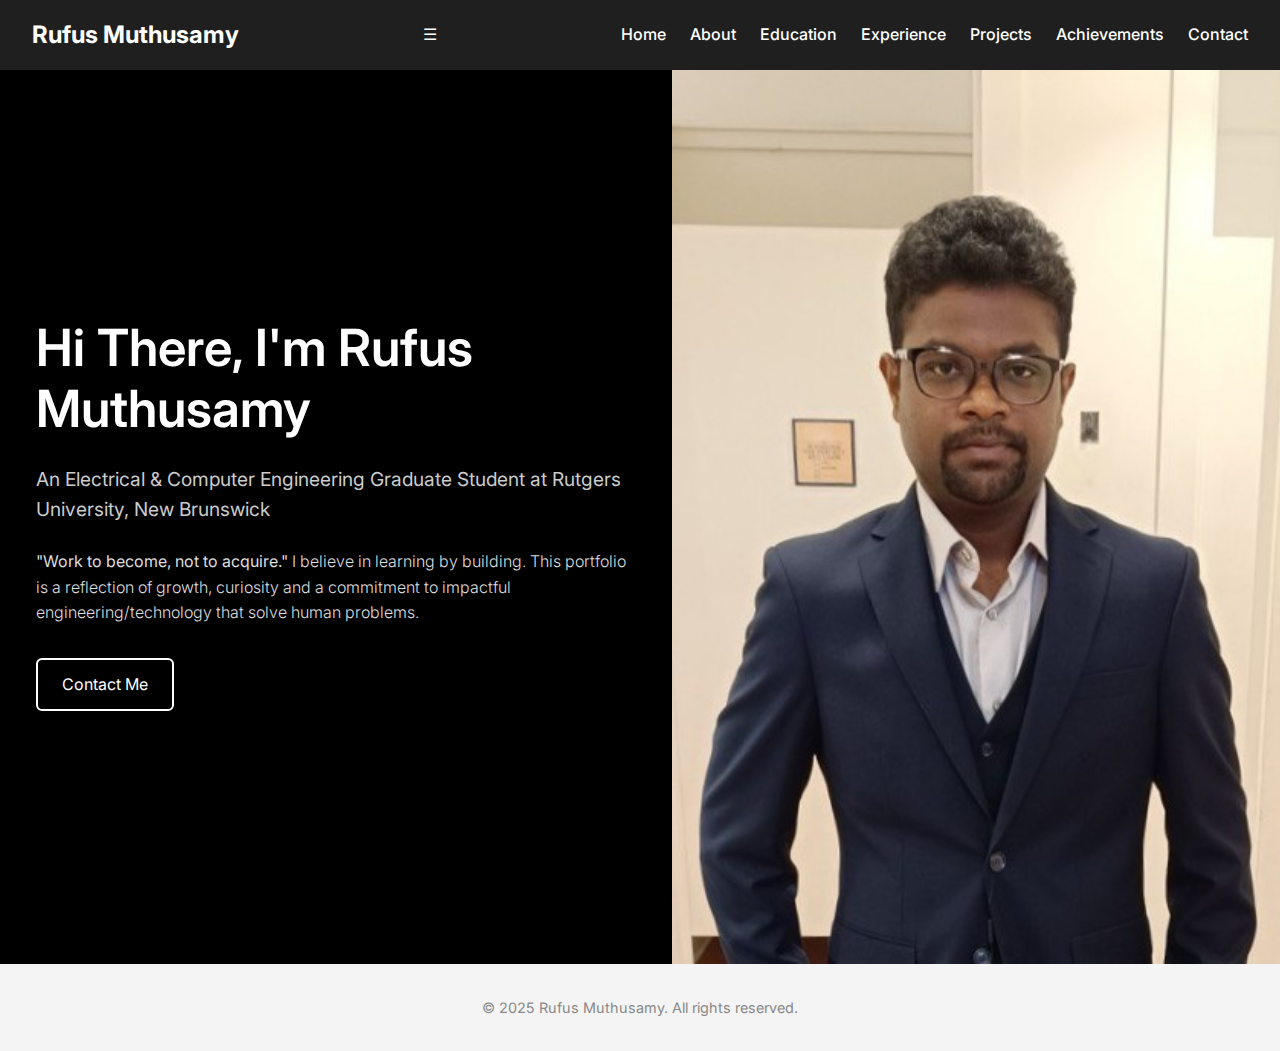
<file: index.html>
<!DOCTYPE html>
<html lang="en">
<head>
  <meta charset="UTF-8" />
  <meta name="viewport" content="width=device-width, initial-scale=1.0" />
  <title>Home | Rufus Muthusamy</title>
  <link rel="stylesheet" href="css/style.css" />
  <link href="https://fonts.googleapis.com/css2?family=Inter:wght@400;600&display=swap" rel="stylesheet" />
</head>
<body>
  <header>
    <h2>Rufus Muthusamy</h2>
    <div class="mobile-menu-icon" onclick="toggleMenu()">☰</div>
    <nav>
      <ul id="navLinks">
        <li><a href="index.html">Home</a></li>
        <li><a href="about.html">About</a></li>
        <li><a href="education.html">Education</a></li>
        <li><a href="experience.html">Experience</a></li>
        <li><a href="projects.html">Projects</a></li>
        <li><a href="achievements.html">Achievements</a></li>
        <li><a href="contact.html">Contact</a></li>
      </ul>
    </nav>
  </header>

  <section class="hero-section">
    <div class="hero-left">
      <div class="hero-content">
        <h1>Hi There, I'm Rufus<br>Muthusamy</h1>
        <p class="subheading">
          An Electrical & Computer Engineering Graduate Student at Rutgers University, New Brunswick
        </p>
        <p class="description"><strong>"Work to become, not to acquire."</strong>
          I believe in learning by building. This portfolio is a reflection of growth, curiosity and a commitment to impactful engineering/technology that solve human problems.
        </p>
        <a href="contact.html" class="btn">Contact Me</a>
      </div>
    </div>
    <div class="hero-right">
      <img src="images/profile.jpg" alt="Profile Image" />
    </div>
  </section>

  <footer>&copy; 2025 Rufus Muthusamy. All rights reserved.</footer>

  <!-- 📱 Mobile Menu Script -->
  <script>
    function toggleMenu() {
      const navLinks = document.getElementById('navLinks');
      navLinks.classList.toggle('show');
    }
  </script>
</body>
</html>
</file>
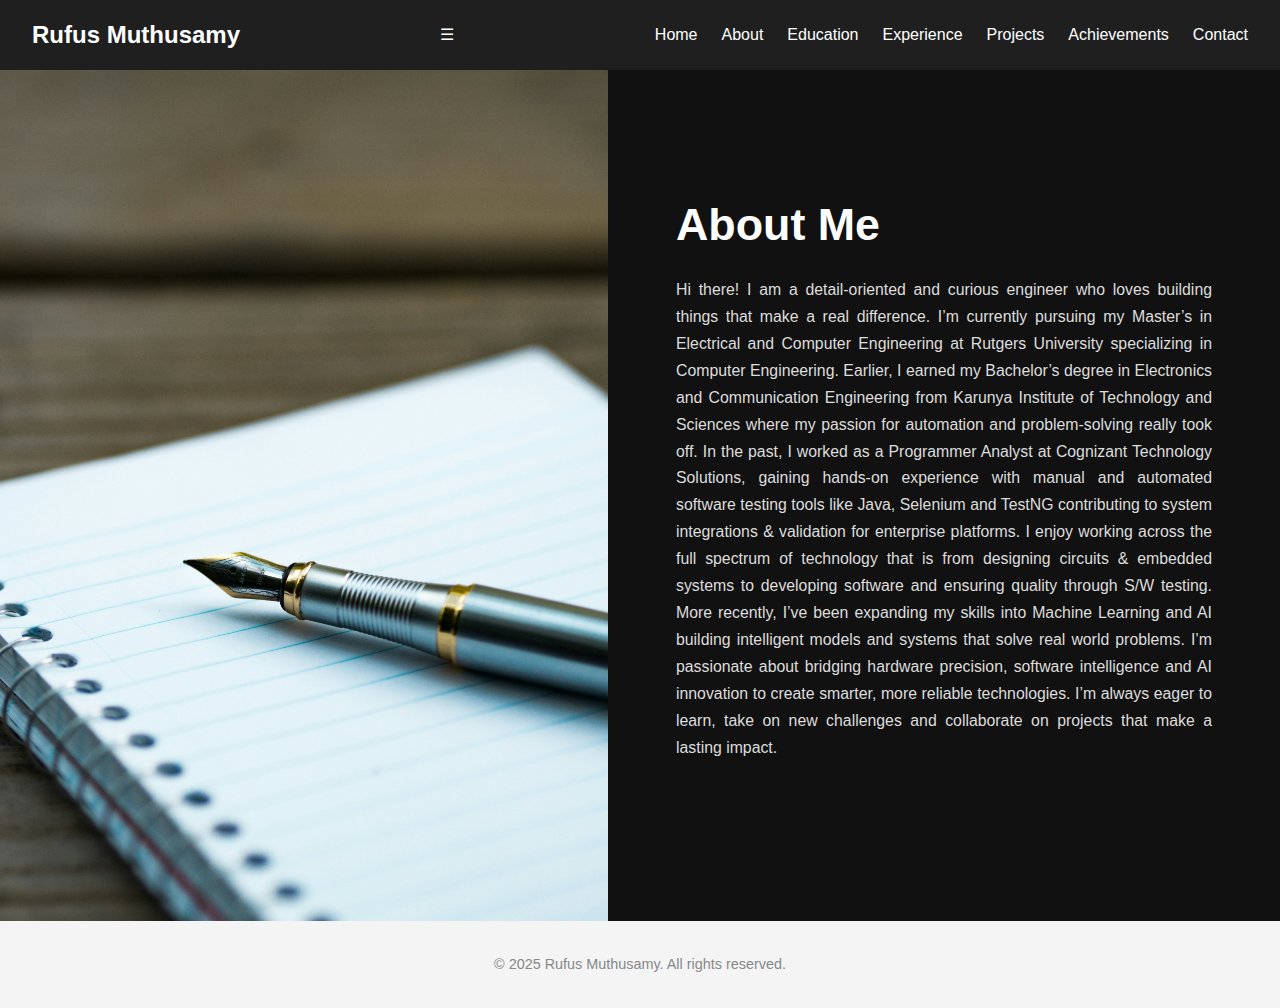
<file: about.html>
<!DOCTYPE html>
<html lang="en">
<head>
  <meta charset="UTF-8" />
  <meta name="viewport" content="width=device-width, initial-scale=1.0" />
  <title>About Me | Rufus Portfolio</title>
  <link rel="stylesheet" href="css/style.css" />
</head>
<body>
  <header>
    <h2>Rufus Muthusamy</h2>
    <div class="mobile-menu-icon" onclick="toggleMenu()">☰</div>
    <nav>
      <ul id="navLinks">
        <li><a href="index.html">Home</a></li>
        <li><a href="about.html">About</a></li>
        <li><a href="education.html">Education</a></li>
        <li><a href="experience.html">Experience</a></li>
        <li><a href="projects.html">Projects</a></li>
        <li><a href="achievements.html">Achievements</a></li>
        <li><a href="contact.html">Contact</a></li>
      </ul>
    </nav>
  </header>

  <section class="about-section">
    <div class="about-left">
      <img src="images/about.jpg" alt="About Image" />
    </div>
    <div class="about-right">
      <div class="about-content">
        <h1>About Me</h1>
        <p class="bio">
          Hi there! I am a detail-oriented and curious engineer who loves building things that make a real difference. I’m currently pursuing my Master’s in Electrical and Computer Engineering at Rutgers University specializing in Computer Engineering. Earlier, I earned my Bachelor’s degree in Electronics and Communication Engineering from Karunya Institute of Technology and Sciences where my passion for automation and problem-solving really took off. In the past, I worked as a Programmer Analyst at Cognizant Technology Solutions, gaining hands-on experience with manual and automated software testing tools like Java, Selenium and TestNG contributing to system integrations & validation for enterprise platforms.
          I enjoy working across the full spectrum of technology that is from designing circuits & embedded systems to developing software and ensuring quality through S/W testing. More recently, I’ve been expanding my skills into Machine Learning and AI building intelligent models and systems that solve real world problems. I’m passionate about bridging hardware precision, software intelligence and AI innovation to create smarter, more reliable technologies. I’m always eager to learn, take on new challenges and collaborate on projects that make a lasting impact.
        </p>
      </div>
    </div>
  </section>

  <footer>&copy; 2025 Rufus Muthusamy. All rights reserved.</footer>

  <!-- 📱 Mobile Menu Script -->
  <script>
    function toggleMenu() {
      const navLinks = document.getElementById('navLinks');
      navLinks.classList.toggle('show');
    }
  </script>
</body>
</html>
</file>
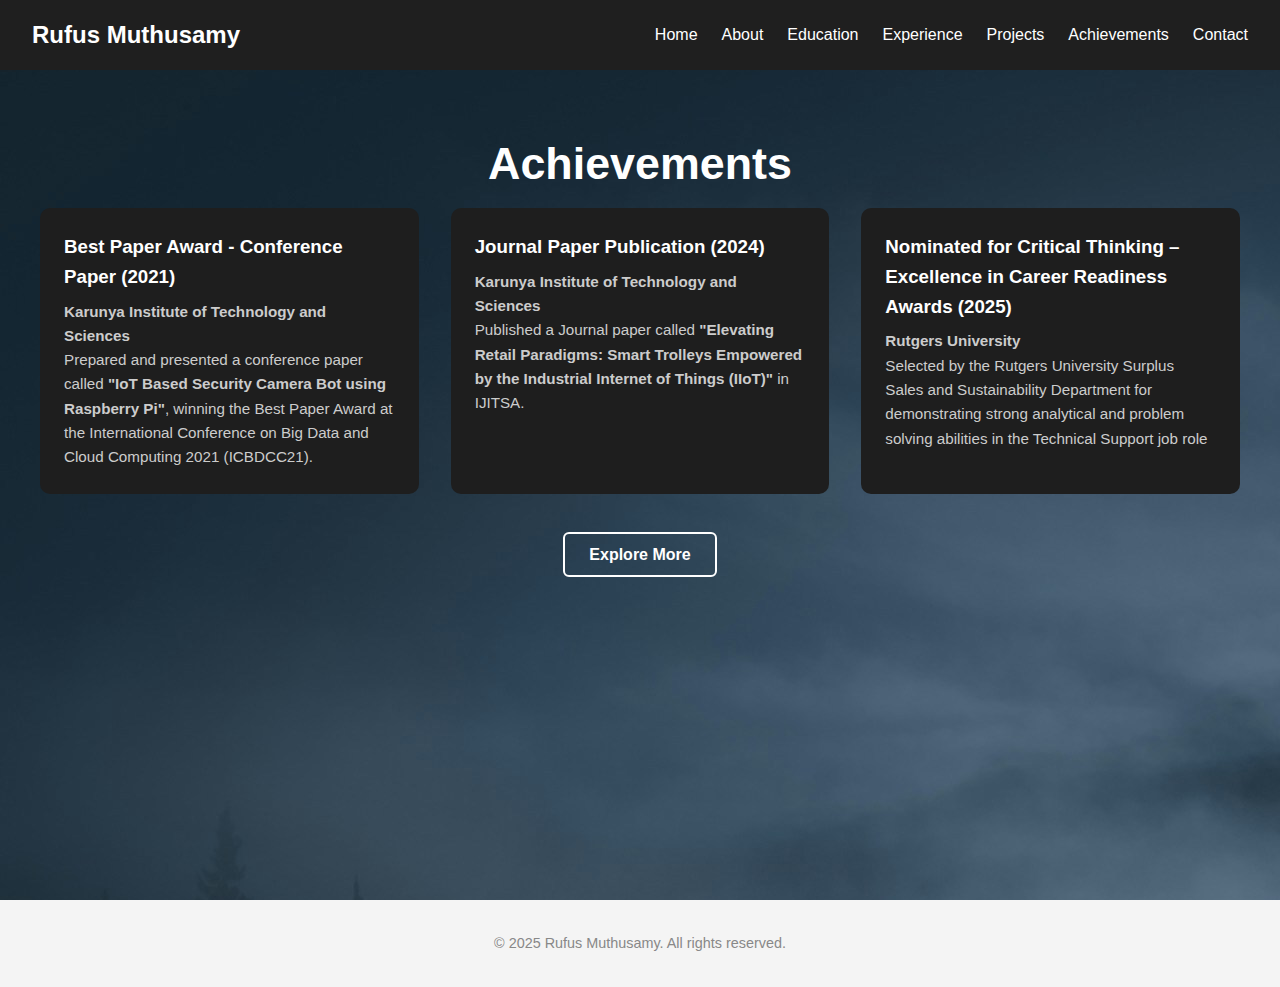
<file: achievements.html>
<!DOCTYPE html>
<html lang="en">
<head>
  <meta charset="UTF-8" />
  <meta name="viewport" content="width=device-width, initial-scale=1.0" />
  <title>Achievements | Rufus Portfolio</title>
  <link rel="stylesheet" href="css/style.css" />
</head>
<body>
  <header>
    <h2>Rufus Muthusamy</h2>
    <nav>
      <ul>
        <li><a href="index.html">Home</a></li>
        <li><a href="about.html">About</a></li>
        <li><a href="education.html">Education</a></li>
        <li><a href="experience.html">Experience</a></li>
        <li><a href="projects.html">Projects</a></li>
        <li><a href="achievements.html">Achievements</a></li>
        <li><a href="contact.html">Contact</a></li>
      </ul>
    </nav>
  </header>

  <section class="accomplishments-section">
    <div class="container">
      <h1>Achievements</h1>

      <div class="grid">
        <div class="card">
          <h3>Best Paper Award - Conference Paper (2021)</h3>
          <p><strong>Karunya Institute of Technology and Sciences</strong></p>
          <p>Prepared and presented a conference paper called <strong>"IoT Based Security Camera Bot using Raspberry Pi"</strong>, winning the Best Paper Award at the International Conference on Big Data and Cloud Computing 2021 (ICBDCC21).</p>
        </div>
        <div class="card">
          <h3>Journal Paper Publication (2024)</h3>
          <p><strong>Karunya Institute of Technology and Sciences</strong></p>
          <p>Published a Journal paper called <strong>"Elevating Retail Paradigms: Smart Trolleys Empowered by the Industrial Internet of Things (IIoT)"</strong> in IJITSA.</p>
        </div>
        <div class="card">
          <h3>Nominated for Critical Thinking – Excellence in Career Readiness Awards (2025)</h3>
          <p><strong>Rutgers University</strong></p>
          <p>Selected by the Rutgers University Surplus Sales and Sustainability Department for demonstrating strong analytical and problem solving abilities in the Technical Support job role</p>
        </div>
      </div>

      <div class="explore-button">
        <a href="experience.html" class="btn-outline">Explore More</a>
      </div>
    </div>
  </section>

  <footer>&copy; 2025 Rufus Muthusamy. All rights reserved.</footer>
</body>
</html>
</file>
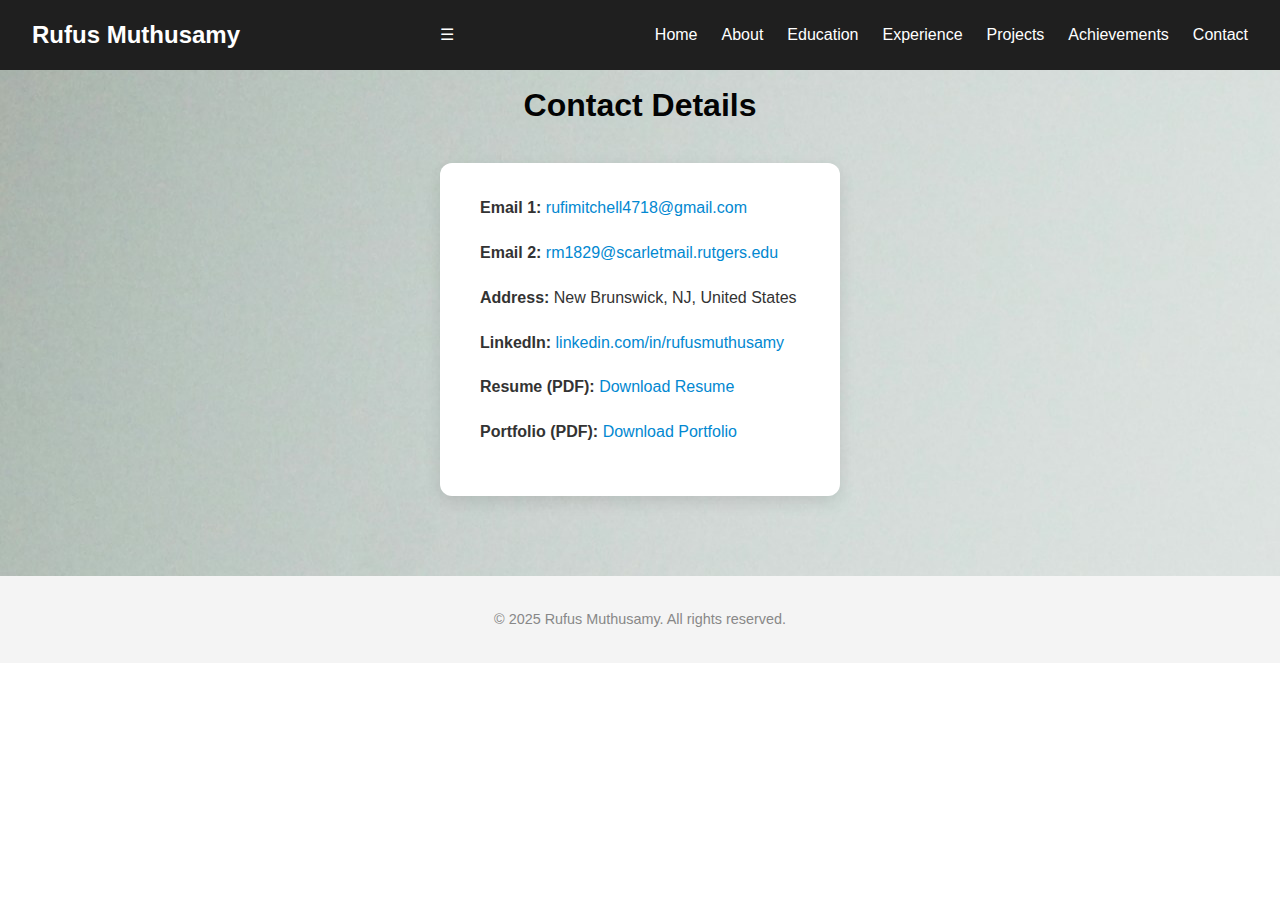
<file: contact.html>
<!DOCTYPE html>
<html lang="en">
<head>
  <meta charset="UTF-8" />
  <meta name="viewport" content="width=device-width, initial-scale=1.0" />
  <title>Contact | Rufus Portfolio</title>
  <link rel="stylesheet" href="css/style.css" />
</head>
<body>
  <header>
    <h2>Rufus Muthusamy</h2>
    <div class="mobile-menu-icon" onclick="toggleMenu()">☰</div>
    <nav>
      <ul id="navLinks">
        <li><a href="index.html">Home</a></li>
        <li><a href="about.html">About</a></li>
        <li><a href="education.html">Education</a></li>
        <li><a href="experience.html">Experience</a></li>
        <li><a href="projects.html">Projects</a></li>
        <li><a href="achievements.html">Achievements</a></li>
        <li><a href="contact.html">Contact</a></li>
      </ul>
    </nav>
  </header>

  <section class="contact-section">
    <div class="container">
      <h1 class="contact-title">Contact Details</h1>

      <div class="contact-box">
        <p><strong>Email 1:</strong> <a href="mailto:rufimitchell4718@gmail.com">rufimitchell4718@gmail.com</a></p>
        <p><strong>Email 2:</strong> <a href="mailto:rm1829@scarletmail.rutgers.edu">rm1829@scarletmail.rutgers.edu</a></p> 
        <p><strong>Address:</strong> New Brunswick, NJ, United States</p>
        <p><strong>LinkedIn:</strong> <a href="https://linkedin.com/in/rufusmuthusamy" target="_blank">linkedin.com/in/rufusmuthusamy</a></p>
        <p><strong>Resume (PDF):</strong> <a href="docs/Rufus_Portfolio_Feb_2025_compressed.pdf" target="_blank">Download Resume</a></p>
        <p><strong>Portfolio (PDF):</strong> <a href="docs/Rufus_Portfolio_Feb_2025_compressed.pdf" target="_blank">Download Portfolio</a></p>
      </div>
    </div>
  </section>

  <footer>&copy; 2025 Rufus Muthusamy. All rights reserved.</footer>

  <!-- 📱 Mobile Menu Script -->
  <script>
    function toggleMenu() {
      const navLinks = document.getElementById('navLinks');
      navLinks.classList.toggle('show');
    }
  </script>
</body>
</html>
</file>
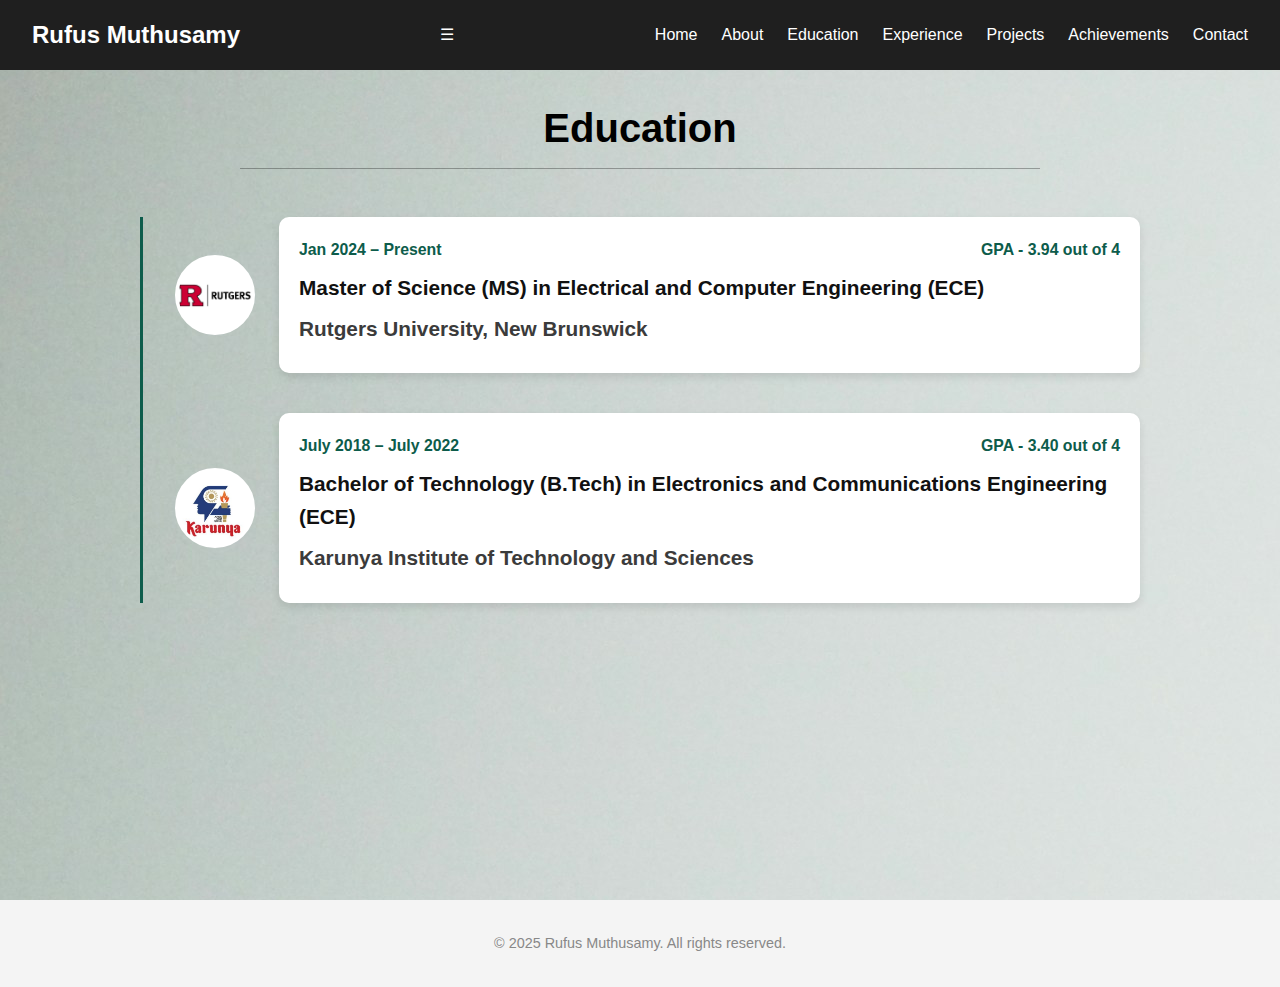
<file: education.html>
<!DOCTYPE html>
<html lang="en">
<head>
  <meta charset="UTF-8" />
  <meta name="viewport" content="width=device-width, initial-scale=1.0" />
  <title>Education | Rufus Portfolio</title>
  <link rel="stylesheet" href="css/style.css" />
</head>
<body>
  <header>
    <h2>Rufus Muthusamy</h2>
    <div class="mobile-menu-icon" onclick="toggleMenu()">☰</div>
    <nav>
      <ul id="navLinks">
        <li><a href="index.html">Home</a></li>
        <li><a href="about.html">About</a></li>
        <li><a href="education.html">Education</a></li>
        <li><a href="experience.html">Experience</a></li>
        <li><a href="projects.html">Projects</a></li>
        <li><a href="achievements.html">Achievements</a></li>
        <li><a href="contact.html">Contact</a></li>
      </ul>
    </nav>
  </header>

  <section class="education-section">
    <div class="container">
      <h1>Education</h1>
      <div class="divider"></div>

      <div class="timeline">

        <div class="timeline-item">
          <div class="timeline-img">
            <img src="images/rutgers.png" alt="Rutgers Logo" />
          </div>
          <div class="timeline-content">
            <span class="year">Jan 2024 – Present</span>
            <span class="gpa">GPA - 3.94 out of 4</span>
            <h3>Master of Science (MS) in Electrical and Computer Engineering (ECE)</h3>
            <h3 id="small">Rutgers University, New Brunswick</h3>
          </div>
        </div>

        <div class="timeline-item">
          <div class="timeline-img">
            <img src="images/karunya.jpg" alt="Karunya Logo" />
          </div>
          <div class="timeline-content">
            <span class="year">July 2018 – July 2022</span>
            <span class="gpa">GPA - 3.40 out of 4</span>
            <h3>Bachelor of Technology (B.Tech) in Electronics and Communications Engineering (ECE)</h3>
            <h3 id="small">Karunya Institute of Technology and Sciences</h3>
          </div>
        </div>

      </div>
    </div>
  </section>

  <footer>&copy; 2025 Rufus Muthusamy. All rights reserved.</footer>

  <!-- 📱 Mobile Menu Script -->
  <script>
    function toggleMenu() {
      const navLinks = document.getElementById('navLinks');
      navLinks.classList.toggle('show');
    }
  </script>
</body>
</html>
</file>
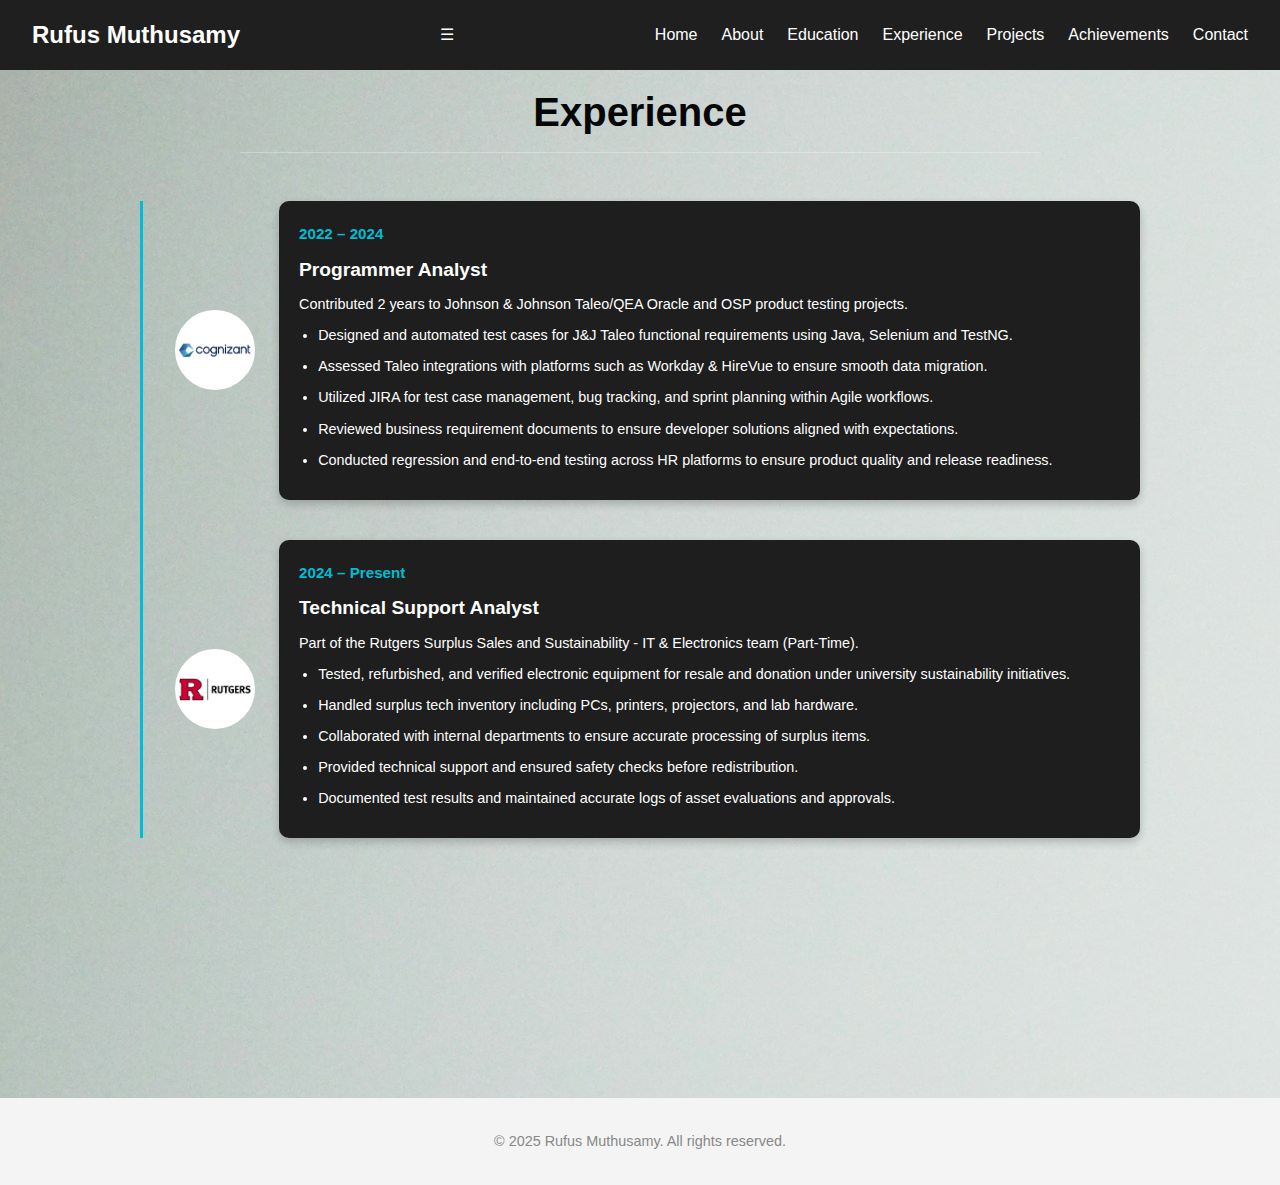
<file: experience.html>
<!DOCTYPE html> 
<html lang="en">
<head>
  <meta charset="UTF-8" />
  <meta name="viewport" content="width=device-width, initial-scale=1.0" />
  <title>Experience | Rufus Portfolio</title>
  <link rel="stylesheet" href="css/style.css" />
</head>
<body>
  <header>
    <h2>Rufus Muthusamy</h2>
    <div class="mobile-menu-icon" onclick="toggleMenu()">☰</div>
    <nav>
      <ul id="navLinks">
        <li><a href="index.html">Home</a></li>
        <li><a href="about.html">About</a></li>
        <li><a href="education.html">Education</a></li>
        <li><a href="experience.html">Experience</a></li>
        <li><a href="projects.html">Projects</a></li>
        <li><a href="achievements.html">Achievements</a></li>
        <li><a href="contact.html">Contact</a></li>
      </ul>
    </nav>
  </header>

  <section class="experience-section">
    <div class="container">
      <h1>Experience</h1>
      <div class="divider dark"></div>

      <div class="timeline">

        <div class="timeline-item">
          <div class="timeline-img">
            <img src="images/cognizant.png" alt="Cognizant Logo" />
          </div>
          <div class="timeline-content">
            <span class="year">2022 – 2024</span>
            <h3>Programmer Analyst</h3>
            <p>Contributed 2 years to Johnson & Johnson Taleo/QEA Oracle and OSP product testing projects.</p>
            <ul class="experience-list">
              <li>Designed and automated test cases for J&amp;J Taleo functional requirements using Java, Selenium and TestNG.</li>
              <li>Assessed Taleo integrations with platforms such as Workday &amp; HireVue to ensure smooth data migration.</li>
              <li>Utilized JIRA for test case management, bug tracking, and sprint planning within Agile workflows.</li>
              <li>Reviewed business requirement documents to ensure developer solutions aligned with expectations.</li>
              <li>Conducted regression and end-to-end testing across HR platforms to ensure product quality and release readiness.</li>
            </ul>
          </div>
        </div>

        <div class="timeline-item">
          <div class="timeline-img">
            <img src="images/rutgers.png" alt="Rutgers Logo" />
          </div>
          <div class="timeline-content">
            <span class="year">2024 – Present</span>
            <h3>Technical Support Analyst</h3>
            <p>Part of the Rutgers Surplus Sales and Sustainability - IT & Electronics team (Part-Time).</p>
            <ul class="experience-list">
              <li>Tested, refurbished, and verified electronic equipment for resale and donation under university sustainability initiatives.</li>
              <li>Handled surplus tech inventory including PCs, printers, projectors, and lab hardware.</li>
              <li>Collaborated with internal departments to ensure accurate processing of surplus items.</li>
              <li>Provided technical support and ensured safety checks before redistribution.</li>
              <li>Documented test results and maintained accurate logs of asset evaluations and approvals.</li>
            </ul>
          </div>
        </div>

      </div>
    </div>
  </section>

  <footer>&copy; 2025 Rufus Muthusamy. All rights reserved.</footer>

  <!-- 📱 Mobile Menu Script -->
  <script>
    function toggleMenu() {
      const navLinks = document.getElementById('navLinks');
      navLinks.classList.toggle('show');
    }
  </script>
</body>
</html>
</file>
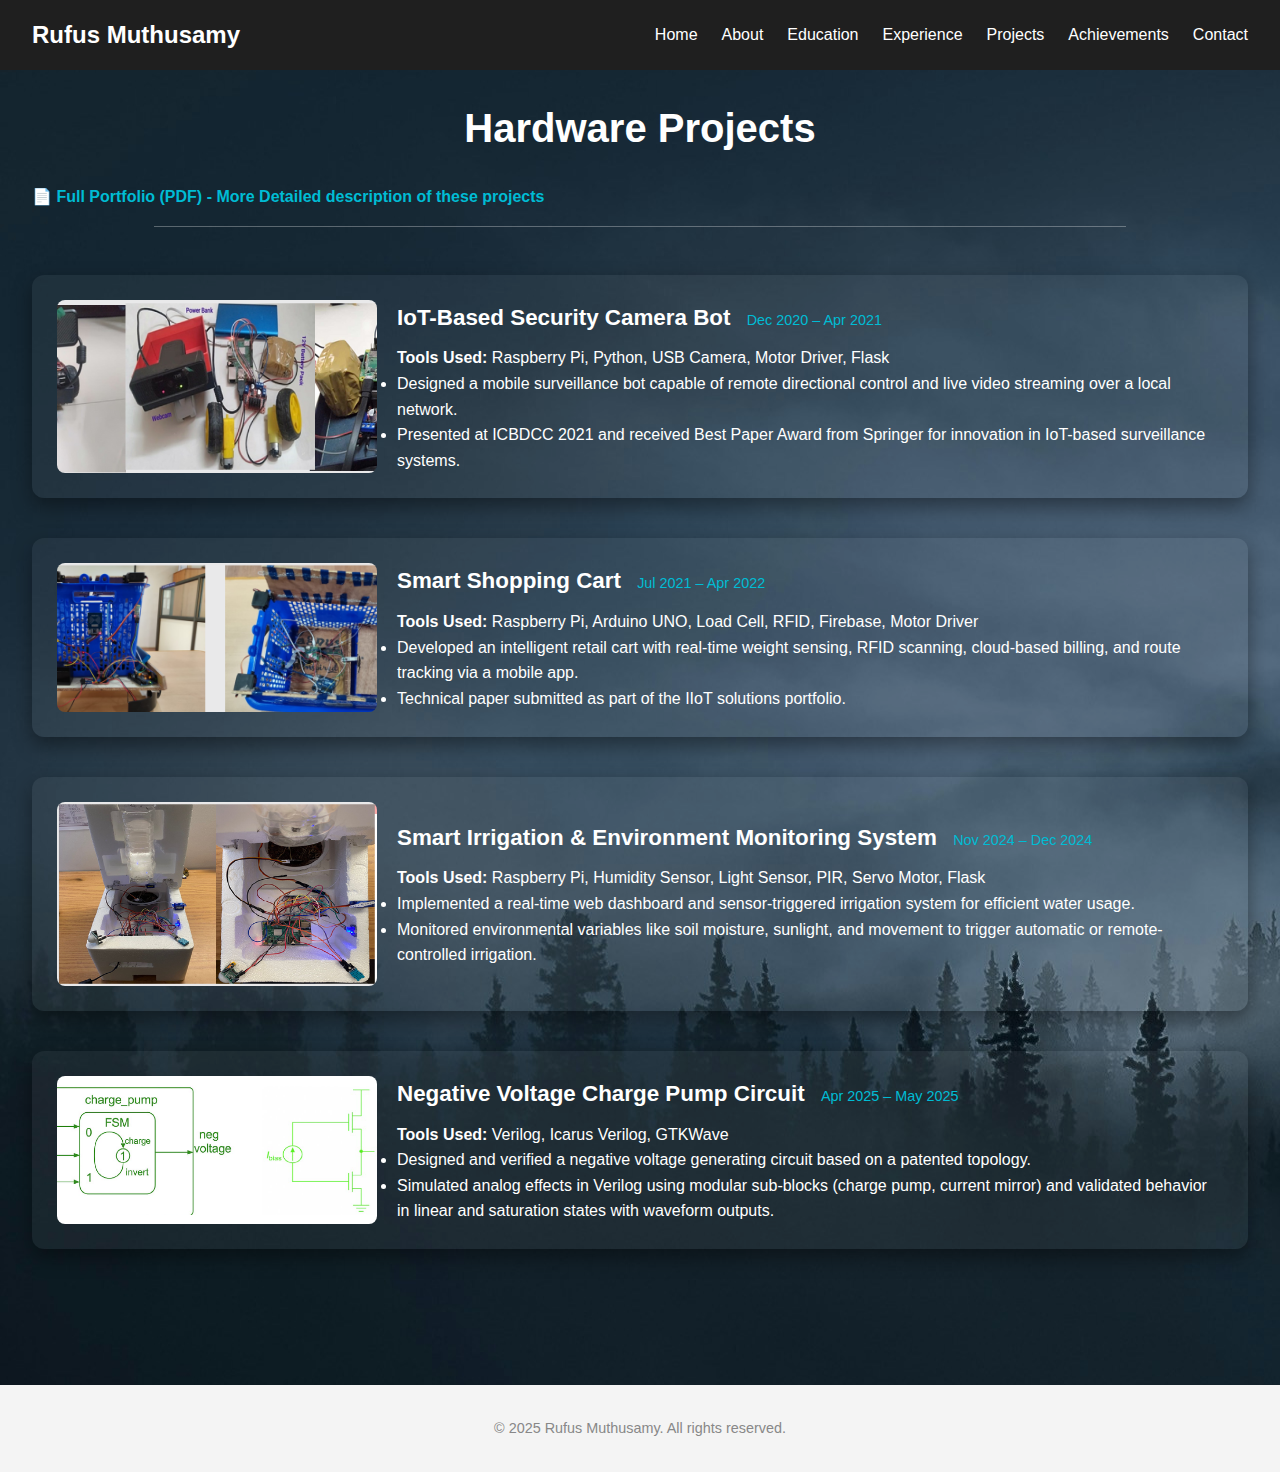
<file: hardware-projects.html>
<!DOCTYPE html>
<html lang="en">
<head>
  <meta charset="UTF-8" />
  <meta name="viewport" content="width=device-width, initial-scale=1.0" />
  <title>Hardware Projects | Rufus Portfolio</title>
  <link rel="stylesheet" href="css/style.css" />
</head>
<body>
  <header>
    <h2>Rufus Muthusamy</h2>
    <nav>
      <ul>
        <li><a href="index.html">Home</a></li>
        <li><a href="about.html">About</a></li>
        <li><a href="education.html">Education</a></li>
        <li><a href="experience.html">Experience</a></li>
        <li><a href="projects.html">Projects</a></li>
        <li><a href="achievements.html">Achievements</a></li>
        <li><a href="contact.html">Contact</a></li>
      </ul>
    </nav>
  </header>

<section class="projects-section hardware-section">
    <div class="container">
      <h1>Hardware Projects</h1>
      <a href="docs/Rufus_Portfolio_Feb_2025_compressed.pdf" target="_blank" class="portfolio-link">📄 Full Portfolio (PDF) - More Detailed description of these projects</a>
      <div class="divider dark"></div>

      <!-- 1. IoT Security Camera Bot -->
      <div class="hardware-project-card">
        <img src="images/camera-bot.png" alt="IoT Camera Bot" />
        <div class="project-info">
          <h2>IoT-Based Security Camera Bot <span class="date-range">Dec 2020 – Apr 2021</span></h2>
          <p><strong>Tools Used:</strong> Raspberry Pi, Python, USB Camera, Motor Driver, Flask</p>
          <li>Designed a mobile surveillance bot capable of remote directional control and live video streaming over a local network.</li>
          <li>Presented at ICBDCC 2021 and received Best Paper Award from Springer for innovation in IoT-based surveillance systems.</li>
        </div>
      </div>

      <!-- 2. Smart Shopping Cart -->
      <div class="hardware-project-card">
        <img src="images/smart-cart.png" alt="Smart Shopping Cart" />
        <div class="project-info">
          <h2>Smart Shopping Cart <span class="date-range">Jul 2021 – Apr 2022</span></h2>
          <p><strong>Tools Used:</strong> Raspberry Pi, Arduino UNO, Load Cell, RFID, Firebase, Motor Driver</p>
          <li>Developed an intelligent retail cart with real-time weight sensing, RFID scanning, cloud-based billing, and route tracking via a mobile app.</li>
          <li>Technical paper submitted as part of the IIoT solutions portfolio.</li>
        </div>
      </div>

      <!-- 3. Smart Irrigation System -->
      <div class="hardware-project-card">
        <img src="images/smart-irrigation.png" alt="Smart Irrigation System" />
        <div class="project-info">
          <h2>Smart Irrigation & Environment Monitoring System <span class="date-range">Nov 2024 – Dec 2024</span></h2>
          <p><strong>Tools Used:</strong> Raspberry Pi, Humidity Sensor, Light Sensor, PIR, Servo Motor, Flask</p>
          <li>Implemented a real-time web dashboard and sensor-triggered irrigation system for efficient water usage.</li>
          <li>Monitored environmental variables like soil moisture, sunlight, and movement to trigger automatic or remote-controlled irrigation.</li>
        </div>
      </div>

      <!-- 4. Negative Voltage Charge Pump Circuit -->
      <div class="hardware-project-card">
        <img src="images/charge-pump.png" alt="Charge Pump Circuit" />
        <div class="project-info">
          <h2>Negative Voltage Charge Pump Circuit <span class="date-range">Apr 2025 – May 2025</span></h2>
          <p><strong>Tools Used:</strong> Verilog, Icarus Verilog, GTKWave</p>
          <li>Designed and verified a negative voltage generating circuit based on a patented topology.</li>
          <li>Simulated analog effects in Verilog using modular sub-blocks (charge pump, current mirror) and validated behavior in linear and saturation states with waveform outputs.</li>
        </div>
      </div>

    </div>
  </section>

  <footer>&copy; 2025 Rufus Muthusamy. All rights reserved.</footer>
</body>
</html>
</file>
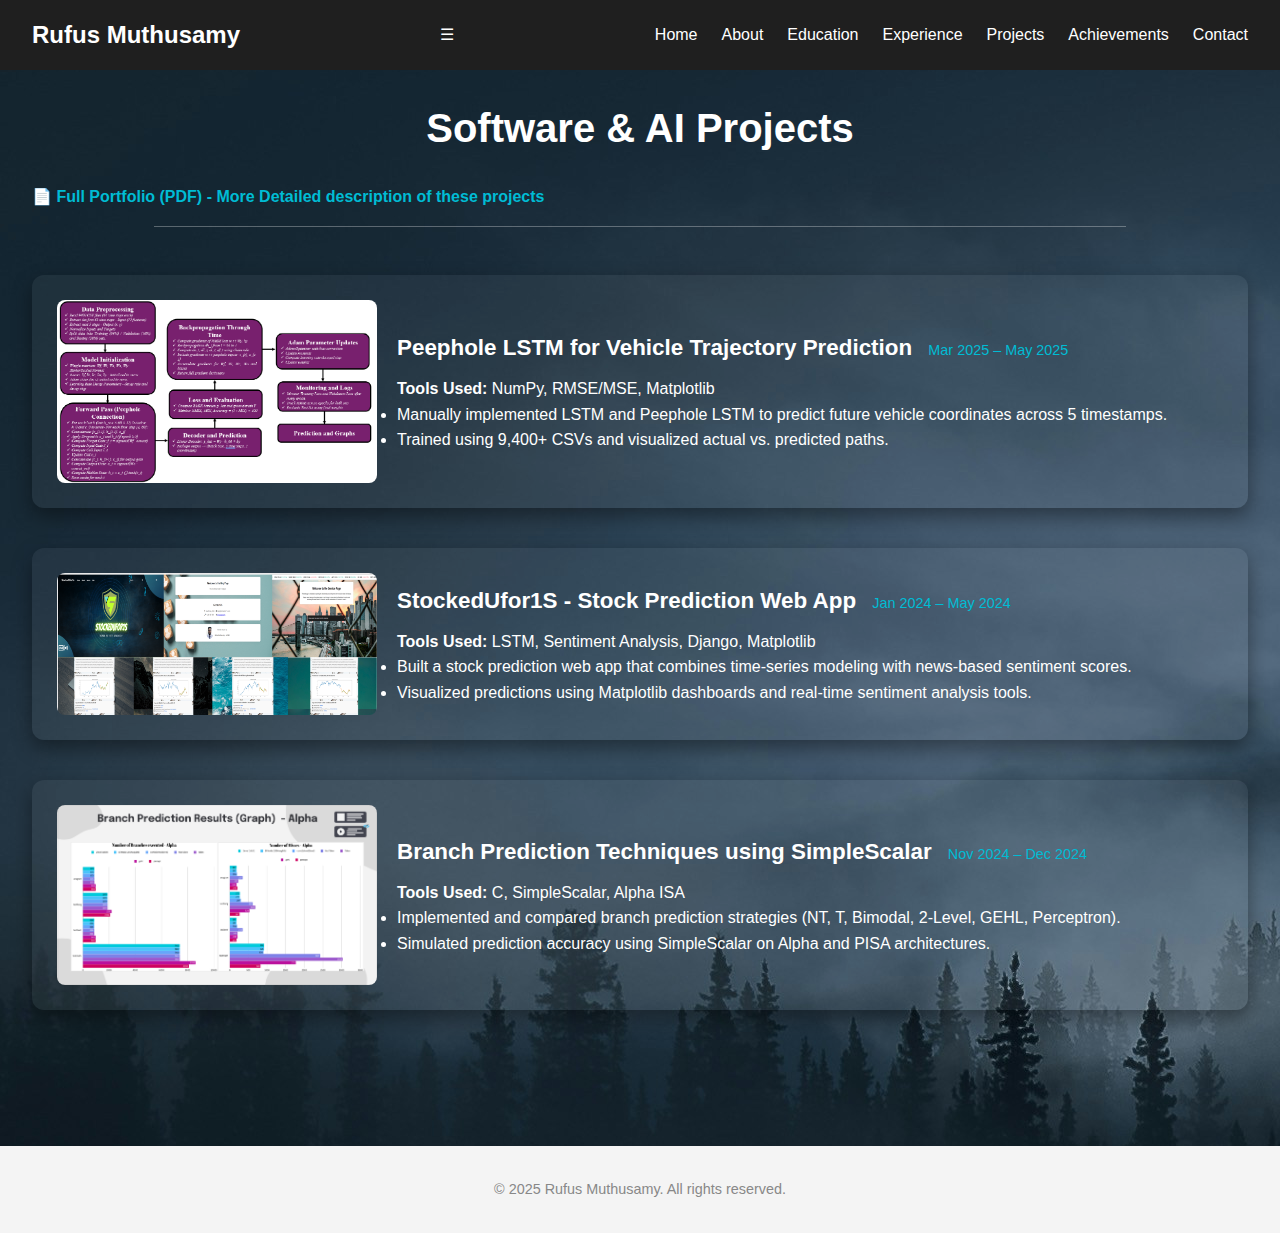
<file: software-ai-projects.html>
<!DOCTYPE html>
<html lang="en">
<head>
  <meta charset="UTF-8" />
  <meta name="viewport" content="width=device-width, initial-scale=1.0" />
  <title>Software & AI Projects | Rufus Portfolio</title>
  <link rel="stylesheet" href="css/style.css" />
</head>
<body>
  <header>
    <h2>Rufus Muthusamy</h2>
    <div class="mobile-menu-icon" onclick="toggleMenu()">☰</div>
    <nav>
      <ul id="navLinks">
        <li><a href="index.html">Home</a></li>
        <li><a href="about.html">About</a></li>
        <li><a href="education.html">Education</a></li>
        <li><a href="experience.html">Experience</a></li>
        <li><a href="projects.html">Projects</a></li>
        <li><a href="achievements.html">Achievements</a></li>
        <li><a href="contact.html">Contact</a></li>
      </ul>
    </nav>
  </header>

  <section class="projects-section ai-projects-section">
    <div class="container">
      <h1>Software & AI Projects</h1>
      <a href="docs/Rufus_Portfolio_Feb_2025_compressed.pdf" target="_blank" class="portfolio-link">
        📄 Full Portfolio (PDF) - More Detailed description of these projects
      </a>
      <div class="divider dark"></div>

      <!-- 1. Peephole LSTM -->
      <div class="ai-project-card">
        <img src="images/lstm.png" alt="LSTM Vehicle Prediction" />
        <div class="project-info">
          <h2>Peephole LSTM for Vehicle Trajectory Prediction <span class="date-range">Mar 2025 – May 2025</span></h2>
          <p><strong>Tools Used:</strong> NumPy, RMSE/MSE, Matplotlib</p>
          <li>Manually implemented LSTM and Peephole LSTM to predict future vehicle coordinates across 5 timestamps.</li>
          <li>Trained using 9,400+ CSVs and visualized actual vs. predicted paths.</li>
        </div>
      </div>

      <!-- 2. StockedUfor1S -->
      <div class="ai-project-card">
        <img src="images/stocked.png" alt="Stock Prediction App" />
        <div class="project-info">
          <h2>StockedUfor1S - Stock Prediction Web App <span class="date-range">Jan 2024 – May 2024</span></h2>
          <p><strong>Tools Used:</strong> LSTM, Sentiment Analysis, Django, Matplotlib</p>
          <li>Built a stock prediction web app that combines time-series modeling with news-based sentiment scores.</li>
          <li>Visualized predictions using Matplotlib dashboards and real-time sentiment analysis tools.</li>
        </div>
      </div>

      <!-- 3. Branch Prediction with SimpleScalar -->
      <div class="ai-project-card">
        <img src="images/branch.png" alt="Branch Predictor" />
        <div class="project-info">
          <h2>Branch Prediction Techniques using SimpleScalar <span class="date-range">Nov 2024 – Dec 2024</span></h2>
          <p><strong>Tools Used:</strong> C, SimpleScalar, Alpha ISA</p>
          <li>Implemented and compared branch prediction strategies (NT, T, Bimodal, 2-Level, GEHL, Perceptron).</li>
          <li>Simulated prediction accuracy using SimpleScalar on Alpha and PISA architectures.</li>
        </div>
      </div>
    </div>
  </section>

  <footer>&copy; 2025 Rufus Muthusamy. All rights reserved.</footer>

  <!-- 📱 Mobile Menu Script -->
  <script>
    function toggleMenu() {
      const navLinks = document.getElementById('navLinks');
      navLinks.classList.toggle('show');
    }
  </script>
</body>
</html>
</file>
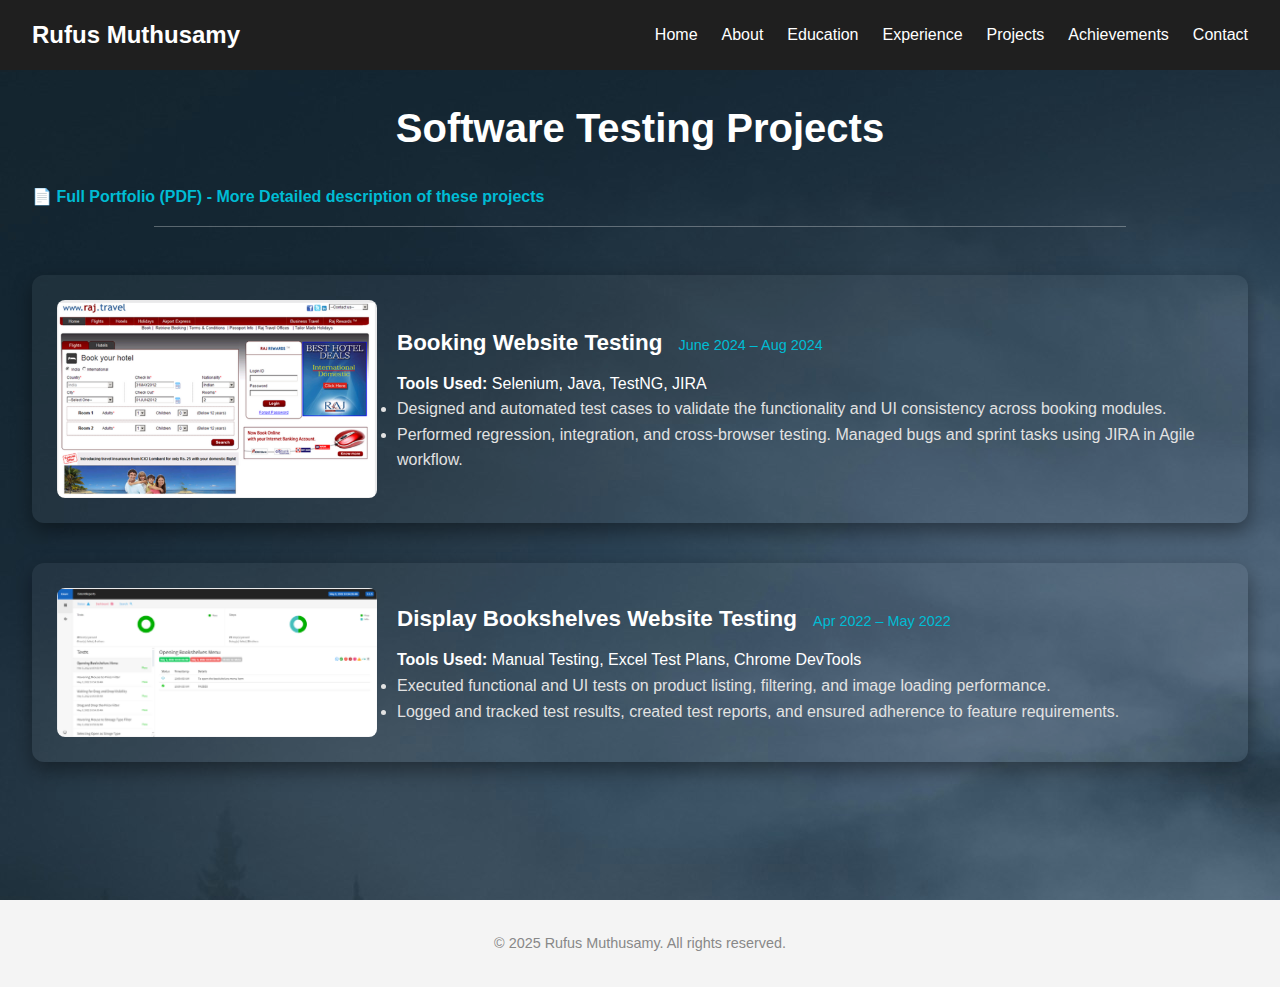
<file: software-testing-projects.html>
<!DOCTYPE html>
<html lang="en">
<head>
  <meta charset="UTF-8" />
  <meta name="viewport" content="width=device-width, initial-scale=1.0" />
  <title>Software Testing Projects | Rufus Portfolio</title>
  <link rel="stylesheet" href="css/style.css" />
</head>
<body>
  <header>
    <h2>Rufus Muthusamy</h2>
    <nav>
      <ul>
        <li><a href="index.html">Home</a></li>
        <li><a href="about.html">About</a></li>
        <li><a href="education.html">Education</a></li>
        <li><a href="experience.html">Experience</a></li>
        <li><a href="projects.html">Projects</a></li>
        <li><a href="achievements.html">Achievements</a></li>
        <li><a href="contact.html">Contact</a></li>
      </ul>
    </nav>
  </header>

  <section class="projects-section testing-section">
    <div class="container">
      <h1>Software Testing Projects</h1>
      <a href="docs/Rufus_Portfolio_Feb_2025_compressed.pdf" target="_blank" class="portfolio-link">
        📄 Full Portfolio (PDF) - More Detailed description of these projects
      </a>
      <div class="divider dark"></div>

      <!-- 1. Booking Website Testing -->
      <div class="testing-project-card">
        <img src="images/booking-testing.png" alt="Booking Website Testing" />
        <div class="project-info">
          <h2>Booking Website Testing <span class="date-range">June 2024 – Aug 2024</span></h2>
          <p><strong>Tools Used:</strong> Selenium, Java, TestNG, JIRA</p>
          <li>Designed and automated test cases to validate the functionality and UI consistency across booking modules.</li>
          <li>Performed regression, integration, and cross-browser testing. Managed bugs and sprint tasks using JIRA in Agile workflow.</li>
        </div>
      </div>

      <!-- 2. Display Bookshelves Website Testing -->
      <div class="testing-project-card">
        <img src="images/bookshelves-testing.png" alt="Bookshelves Website Testing" />
        <div class="project-info">
          <h2>Display Bookshelves Website Testing <span class="date-range">Apr 2022 – May 2022</span></h2>
          <p><strong>Tools Used:</strong> Manual Testing, Excel Test Plans, Chrome DevTools</p>
          <li>Executed functional and UI tests on product listing, filtering, and image loading performance.</li>
          <li>Logged and tracked test results, created test reports, and ensured adherence to feature requirements.</li>
        </div>
      </div>

    </div>
  </section>

  <footer>&copy; 2025 Rufus Muthusamy. All rights reserved.</footer>
</body>
</html>
</file>
<file: css/style.css>
/* Reset and Base */
* {
  margin: 0;
  padding: 0;
  box-sizing: border-box;
}
body {
  font-family: 'Inter', sans-serif;
  background-color: #ffffff;
  color: #333;
  line-height: 1.6;
}

/* Header */
header {
  background-color: #1f1f1f;
  color: white;
  padding: 1rem 2rem;
  position: fixed;
  width: 100%;
  top: 0;
  z-index: 1000;
  display: flex;
  justify-content: space-between;
  align-items: center;
}
nav ul {
  display: flex;
  list-style: none;
  gap: 1.5rem;
}
nav a {
  text-decoration: none;
  color: white;
  font-weight: 500;
  transition: 0.3s;
}
nav a:hover {
  color: #00bcd4;
}

/* Hero Section Layout */
.hero-section {
  display: flex;
  height: 100vh;
  margin-top: 64px;
}

.hero-left, .hero-right {
  flex: 1;
  display: flex;
  align-items: center;
  justify-content: center;
}

.hero-left {
  background-color: #000000;
  color: white;
  padding: 2rem;
}

.hero-content {
  max-width: 600px;
  margin: 0 auto;
}

.hero-content h1 {
  font-size: 3.2rem;
  font-weight: 600;
  margin-bottom: 1.5rem;
  line-height: 1.2;
}

.hero-content .subheading {
  font-size: 1.2rem;
  font-weight: 400;
  margin-bottom: 1.5rem;
  color: #ccc;
}

.hero-content .description {
  font-size: 1rem;
  font-weight: 300;
  line-height: 1.6;
  margin-bottom: 2rem;
  color: #ddd;
}

.hero-content .btn {
  display: inline-block;
  background-color: transparent;
  color: white;
  border: 2px solid white;
  padding: 0.75rem 1.5rem;
  text-decoration: none;
  border-radius: 6px;
  transition: 0.3s;
}
.hero-content .btn:hover {
  background-color: white;
  color: #111;
}

/* Right Side Image */
.hero-right {
  height: 100%;
  overflow: hidden;
}
.hero-right img {
  width: 100%;
  height: 100%;
  object-fit: cover;
  display: block;
  border-radius: 0;
}

/* Footer */
footer {
  text-align: center;
  padding: 2rem;
  font-size: 0.9rem;
  color: #888;
  background-color: #f4f4f4;
}

/* Responsive */
@media (max-width: 768px) {
  .hero-section {
    flex-direction: column;
    height: auto;
  }
  .hero-content h1 {
    font-size: 2.4rem;
  }
  .hero-content .subheading {
    font-size: 1rem;
  }
  .hero-right img {
    height: 300px;
  }
}
/* Accomplishments Section */
.accomplishments-section {
  background-image: url('../images/hardware-background.jpg');
  background-color: #111;
  color: white;
  padding: 8rem 2rem 4rem;
  min-height: 100vh;
}
.accomplishments-section .container {
  max-width: 1200px;
  margin: auto;
  text-align: center;
}
.accomplishments-section h1 {
  font-size: 2.8rem;
  margin-bottom: 0.5rem;
}
.accomplishments-section .subheading {
  font-size: 1.2rem;
  color: #ccc;
  margin-bottom: 2rem;
}

.grid {
  display: grid;
  grid-template-columns: repeat(auto-fit, minmax(280px, 1fr));
  gap: 2rem;
  margin-bottom: 3rem;
}

.card {
  background-color: #1e1e1e;
  border-radius: 10px;
  padding: 1.5rem;
  text-align: left;
  transition: 0.3s ease;
}
.card:hover {
  transform: translateY(-5px);
  background-color: #222;
}
.card h3 {
  color: #ffffff;
  margin-bottom: 0.5rem;
}
.card p {
  color: #ccc;
  font-size: 0.95rem;
}

.explore-button {
  text-align: center;
}
.btn-outline {
  padding: 0.75rem 1.5rem;
  border: 2px solid white;
  background: transparent;
  color: white;
  text-decoration: none;
  border-radius: 6px;
  font-weight: bold;
  transition: 0.3s ease;
}
.btn-outline:hover {
  background: white;
  color: #111;
}
/* About Section Split Layout */
.about-section {
  display: flex;
  height: 99vh;
  margin-top: 30px;
}

.about-left, .about-right {
  flex: 1;
  display: flex;
  align-items: center;
  justify-content: center;
}

.about-left img {
  width: 100%;
  height: 100%;
  object-fit: cover;
}

.about-right {
  background-color: #111;
  color: white;
  padding: 2rem;
}

.about-content {
  max-width: 600px;
  padding: 2rem;
}

.about-content h1 {
  font-size: 2.8rem;
  margin-bottom: 1rem;
}

.about-content .subheading {
  font-size: 1.2rem;
  color: #aaa;
  margin-bottom: 1rem;
}

.about-content .bio {
  font-size: 0.99rem;
  color: #ddd;
  text-align: justify;
  line-height: 1.7;
}

/* Responsive */
@media (max-width: 768px) {
  .about-section {
    flex-direction: column;
    height: auto;
  }
  .about-left img {
    height: 300px;
  }
  .about-content h1 {
    font-size: 2rem;
  }
}
/* Education Section */
.education-section {
  background-color: #8ad6a7; /* green background */
  background-image: url('../images/education-bg.jpg');
  padding: 6rem 2rem 6rem;
  min-height: 100vh;
}
.education-section .container {
  max-width: 1000px;
  margin: auto;
}
.education-section h1 {
  text-align: center;
  font-size: 2.5rem;
  margin-bottom: 0.5rem;
  color: black;
}

.divider {
  width: 80%;
  height: 1px;
  background-color: rgba(0, 0, 0, 0.3);
  margin: 0 auto 3rem auto;
}

/* Timeline Style */
.timeline {
  display: flex;
  flex-direction: column;
  gap: 2.5rem;
  position: relative;
  padding-left: 2rem;
  border-left: 3px solid #0d5c4b;
}

.timeline-item {
  display: flex;
  align-items: center; /* vertical alignment fix */
  gap: 1.5rem;
}

.timeline-img {
  width: 80px;
  height: 80px;
  border-radius: 50%;
  overflow: hidden;
  border: 3px solid white;
  background-color: white;
  display: flex;
  align-items: center;
  justify-content: center;
  flex-shrink: 0; /* prevent shrinking on smaller screens */
}

.timeline-img img {
  width: 100%;
  height: 100%;
  object-fit: contain;
  border-radius: 50%;
}

.timeline-content {
  background-color: white;
  border-radius: 10px;
  padding: 1.25rem;
  flex: 1;
  box-shadow: 0 4px 8px rgba(0,0,0,0.1);
}

.timeline-content .year {
  color: #0d5c4b;
  font-weight: bold;
  font-size: 0.99rem;
}
.timeline-content .gpa {
    color: #0d5c4b;
  font-weight: bold;
  font-size: 0.99rem;
  float: right;
  display: inline-block;
}
.timeline-content h3 {
  font-size: 1.3rem;
  margin: 0.5rem 0;
  color: #111;
}
.timeline-content h3#small {
  font-size: 1.3rem;
  margin: 0.5rem 0;
  color: #3b3b3b;
}
.timeline-content p {
  font-size: 0.95rem;
  color: #333;
}

/* Responsive Design */
@media (max-width: 768px) {
  .timeline-item {
    flex-direction: column;
    align-items: center;
    text-align: center;
  }
  .timeline {
    padding-left: 0;
    border-left: none;
  }
}
/* Experience Section (Dark Theme) */
.experience-section {
  background-color: #111;
  background-image: url('../images/education-bg.jpg');
  color: white;
  padding: 5rem 2rem 13rem;
  min-height: 100vh;
}
.experience-section .container {
  max-width: 1000px;
  height: 90vh;
  margin: auto;
}
.experience-section h1 {
  text-align: center;
  font-size: 2.5rem;
  margin-bottom: 0.5rem;
  color: rgb(6, 6, 6);
}
.experience-section .subheading {
  text-align: center;
  font-size: 1.2rem;
  color: #aaa;
  margin-bottom: 2rem;
}
.divider.dark {
  width: 80%;
  height: 1px;
  background-color: rgba(255, 255, 255, 0.3);
  margin: 0 auto 3rem auto;
}

/* Timeline Layout */
.experience-section .timeline {
  display: flex;
  flex-direction: column;
  gap: 2.5rem;
  position: relative;
  padding-left: 2rem;
  border-left: 3px solid #00bcd4;
}

.experience-section .timeline-item {
  display: flex;
  align-items: center;
  gap: 1.5rem;
}

.experience-section .timeline-img {
  width: 80px;
  height: 80px;
  border-radius: 50%;
  overflow: hidden;
  border: 3px solid white;
  background-color: white;
  display: flex;
  align-items: center;
  justify-content: center;
  flex-shrink: 0;
}

.experience-section .timeline-img img {
  width: 100%;
  height: 100%;
  object-fit: contain;
  border-radius: 50%;
}

.experience-section .timeline-content {
  background-color: #1e1e1e;
  border-radius: 10px;
  padding: 1.25rem;
  flex: 1;
  box-shadow: 0 4px 8px rgba(0,0,0,0.2);
}

.experience-section .timeline-content .year {
  color: #00bcd4;
  font-weight: bold;
  font-size: 0.95rem;
}

.experience-section .timeline-content h3 {
  font-size: 1.2rem;
  margin: 0.5rem 0;
  color: white;
}
.experience-section .timeline-content p {
  font-size: 0.90rem;
  margin: 0.5rem 0;
  color: white;
}
.experience-section .experience-list {
  padding-left: 1.2rem;
  margin-top: 0.5rem;
  color: white;
  font-size: 0.90rem;
  line-height: 1.6;
}
.experience-section .experience-list li {
  margin-bottom: 0.5rem;
  list-style-type: disc;
}

/* Responsive */
@media (max-width: 768px) {
  .experience-section .timeline-item {
    flex-direction: column;
    align-items: center;
    text-align: center;
  }
  .experience-section .timeline {
    padding-left: 0;
    border-left: none;
  }
}
/* ===== General Projects Section ===== */
.projects-section {
  padding: 6rem 2rem;
  min-height: 100vh;
  color: rgb(94, 93, 93);
}

/* 🎯 Only apply background to the landing page */
.projects-landing {
  background-image: url('../images/projects-bg.jpg'); /* ✅ Correct path */
  background-size: cover;
  background-position: center;
  background-repeat: no-repeat;
}

/* Heading styling */
.projects-section h1 {
  text-align: center;
  font-size: 2.5rem;
  margin-bottom: 0.5rem;
  color: rgb(0, 0, 0);
}

.projects-section .subheading {
  text-align: center;
  font-size: 1.1rem;
  color: #000000;
  margin-bottom: 2rem;
}

.project-card-grid {
  display: flex;
  flex-wrap: wrap;
  justify-content: center;
  gap: 2rem;
  margin-top: 2rem;
}

.project-card {
  background-color: rgba(217, 216, 216, 0.8);
  padding: 2rem;
  border-radius: 12px;
  max-width: 320px;
  flex: 1 1 300px;
  text-decoration: none;
  color: rgb(0, 0, 0);
  box-shadow: 0 4px 12px rgba(245, 229, 229, 0.3);
  transition: transform 0.2s ease;
}

.project-card:hover {
  transform: translateY(-5px);
}

.project-card h2 {
  margin-bottom: 0.5rem;
  font-size: 1.4rem;
  color: rgb(7, 7, 7);
}

.project-card p {
  font-size: 1rem;
  color: #454545;
}


/* ===== Hardware Projects Section ===== */
.hardware-section {
  background-image: url('../images/hardware-background.jpg');
  background-color: #0a0a0a;
  padding: 6rem 2rem;
  color: white;
}

.hardware-section h1 {
  text-align: center;
  font-size: 2.5rem;
  margin-bottom: 0.5rem;
  color: rgb(255, 255, 255);
}

.hardware-section .subheading {
  text-align: center;
  font-size: 1.1rem;
  color: #bbb;
  margin-bottom: 2rem;
}

.portfolio-link {
  display: inline-block;
  text-align: center;
  font-size: 1rem;
  color: #00bcd4;
  text-decoration: none;
  font-weight: bold;
  margin: 1rem 0;
  transition: color 0.3s ease;
}

.portfolio-link:hover {
  color: #4dd0e1;
  text-decoration: underline;
}

.hardware-project-card {
  background-color: rgba(255, 255, 255, 0.05);
  display: flex;
  flex-wrap: wrap;
  gap: 20px;
  padding: 25px;
  margin-bottom: 40px;
  border-radius: 12px;
  box-shadow: 0 8px 20px rgba(0, 0, 0, 0.4);
  transition: transform 0.3s ease;
}

.hardware-project-card:hover {
  transform: scale(1.02);
}

.hardware-project-card img {
  width: 320px;
  height: auto;
  border-radius: 8px;
  object-fit: cover;
}

.project-info {
  flex: 1;
  display: flex;
  flex-direction: column;
  justify-content: center;
}

.hardware-project-card h2 {
  font-size: 1.4rem;
  margin-bottom: 10px;
}

.date-range {
  font-size: 0.9rem;
  color: #00bcd4;
  font-weight: normal;
  margin-left: 10px;
}
/* === Software AI Projects Section (matches hardware style) === */
.ai-projects-section {
  background-image: url('../images/hardware-background.jpg'); /* or ai-background.jpg if you want */
  background-color: #0a0a0a;
  padding: 6rem 2rem;
  color: white;
}

.ai-projects-section h1 {
  text-align: center;
  font-size: 2.5rem;
  margin-bottom: 0.5rem;
  color: rgb(255, 255, 255);
}

.ai-projects-section .portfolio-link {
  display: inline-block;
  font-size: 1rem;
  color: #00bcd4;
  text-decoration: none;
  font-weight: bold;
  margin: 1rem 0;
  transition: color 0.3s ease;
}

.ai-projects-section .portfolio-link:hover {
  color: #4dd0e1;
  text-decoration: underline;
}

.ai-project-card {
  background-color: rgba(255, 255, 255, 0.05);
  display: flex;
  flex-wrap: wrap;
  gap: 20px;
  padding: 25px;
  margin-bottom: 40px;
  border-radius: 12px;
  box-shadow: 0 8px 20px rgba(0, 0, 0, 0.4);
  transition: transform 0.3s ease;
}

.ai-project-card:hover {
  transform: scale(1.02);
}

.ai-project-card img {
  width: 320px;
  height: auto;
  border-radius: 8px;
  object-fit: cover;
}

.ai-project-card .project-info {
  flex: 1;
  display: flex;
  flex-direction: column;
  justify-content: center;
}

.ai-project-card h2 {
  font-size: 1.4rem;
  margin-bottom: 10px;
}

.ai-project-card .date-range {
  font-size: 0.9rem;
  color: #00bcd4;
  font-weight: normal;
  margin-left: 10px;
}
/* ===== Software Testing Projects Section ===== */
.testing-section {
  background-image: url('../images/hardware-background.jpg');
  background-color: #0a0a0a;
  padding: 6rem 2rem;
  color: white;
}

.testing-section h1 {
  text-align: center;
  font-size: 2.5rem;
  margin-bottom: 0.5rem;
  color: rgb(255, 255, 255);
}

.testing-section .portfolio-link {
  display: inline-block;
  text-align: center;
  font-size: 1rem;
  color: #00bcd4;
  text-decoration: none;
  font-weight: bold;
  margin: 1rem 0;
  transition: color 0.3s ease;
}

.testing-section .portfolio-link:hover {
  color: #4dd0e1;
  text-decoration: underline;
}

.testing-project-card {
  background-color: rgba(255, 255, 255, 0.05);
  display: flex;
  flex-wrap: wrap;
  gap: 20px;
  padding: 25px;
  margin-bottom: 40px;
  border-radius: 12px;
  box-shadow: 0 8px 20px rgba(0, 0, 0, 0.4);
  transition: transform 0.3s ease;
}

.testing-project-card:hover {
  transform: scale(1.02);
}

.testing-project-card img {
  width: 320px;
  height: auto;
  border-radius: 8px;
  object-fit: cover;
}

.testing-project-card .project-info {
  flex: 1;
  display: flex;
  flex-direction: column;
  justify-content: center;
}

.testing-project-card h2 {
  font-size: 1.4rem;
  margin-bottom: 10px;
  color: white;
}

.testing-project-card li {
  color: #e2e2e2;
  line-height: 1.6;
}

.date-range {
  font-size: 0.9rem;
  color: #00bcd4;
  font-weight: normal;
  margin-left: 10px;
}
/* ===== Contact Section ===== */
.contact-section {
  padding: 5rem 2rem;
  background-image: url('../images/education-bg.jpg'); /* or ai-background.jpg if you want */
  background-color: #f5f7fa;
}

.contact-title {
  text-align: center;
  font-size: 2rem;
  font-weight: 600;
  color: #030303;
  margin-bottom: 2rem;
}

.contact-box {
  background-color: #ffffff;
  max-width: 400px;
  margin: auto;
  padding: 2rem 2.5rem;
  border-radius: 12px;
  box-shadow: 0 6px 16px rgba(0, 0, 0, 0.1);
  color: #333;
}

.contact-box p {
  font-size: 1rem;
  margin-bottom: 1.2rem;
}

.contact-box a {
  color: #0288d1;
  text-decoration: none;
}

.contact-box a:hover {
  text-decoration: underline;
}
</file>
